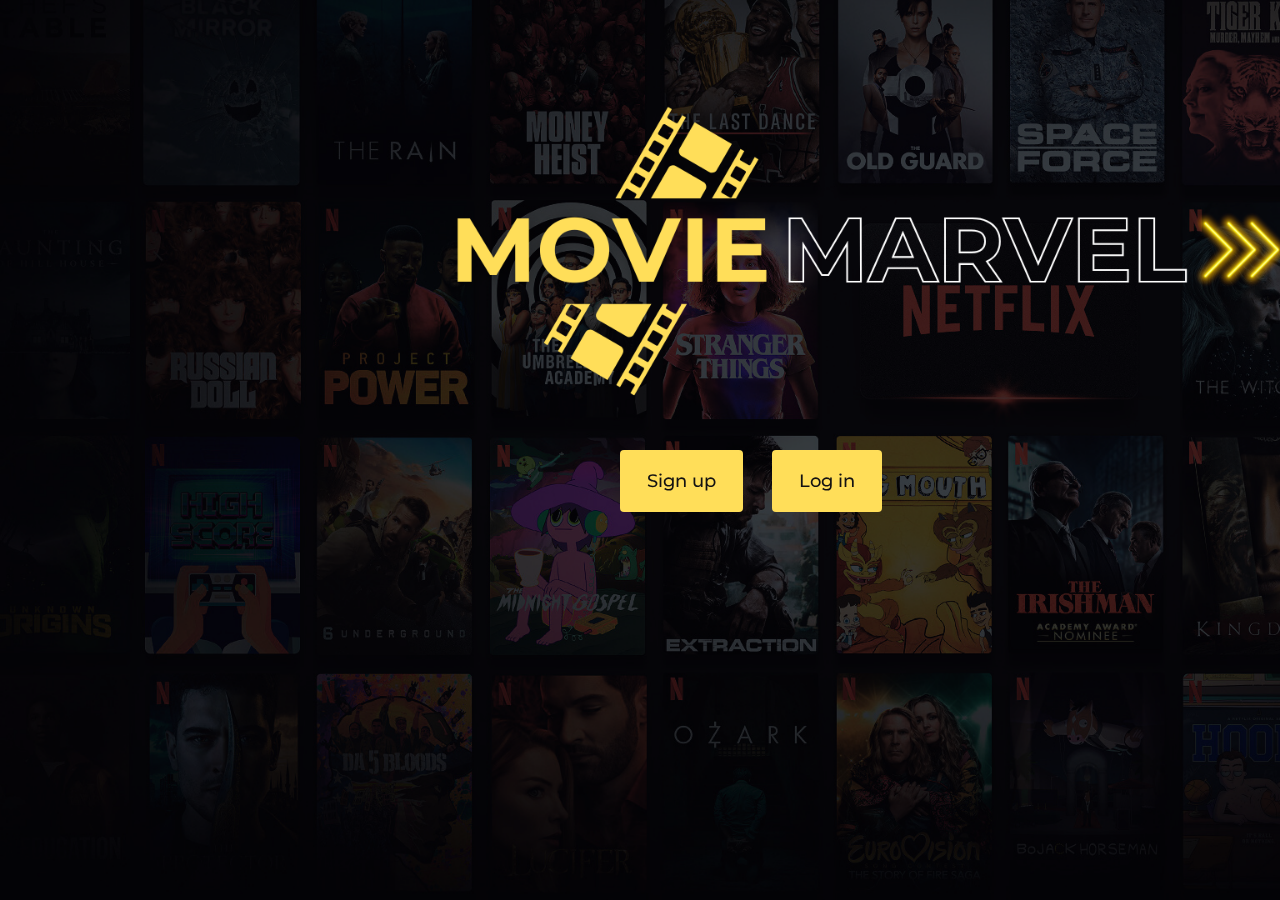
<file: movie-marvel-website/index.html>
<!DOCTYPE html>
<html lang="en">
<head>
    <meta charset="UTF-8">
    <meta name="viewport" content="width=device-width, initial-scale=1.0">
    <title>Movie Marvel</title>
    <link rel="icon" type="image/x-icon" href="favicon.jpg">
    <link href="https://fonts.googleapis.com/css2?family=Montserrat:ital,wght@0,100..900;1,100..900&display=swap" rel="stylesheet">
    <link rel="stylesheet" href="index.css">
</head>
<body>
  <!-- Buttons to log in and sign up pages -->
  <div class="mainbuttons">
    <a href="sign_up.html" class="button">Sign up</a>
    <a href="log_in.html" class="button">Log in</a>
  </div>
</body>
</html>
</file>
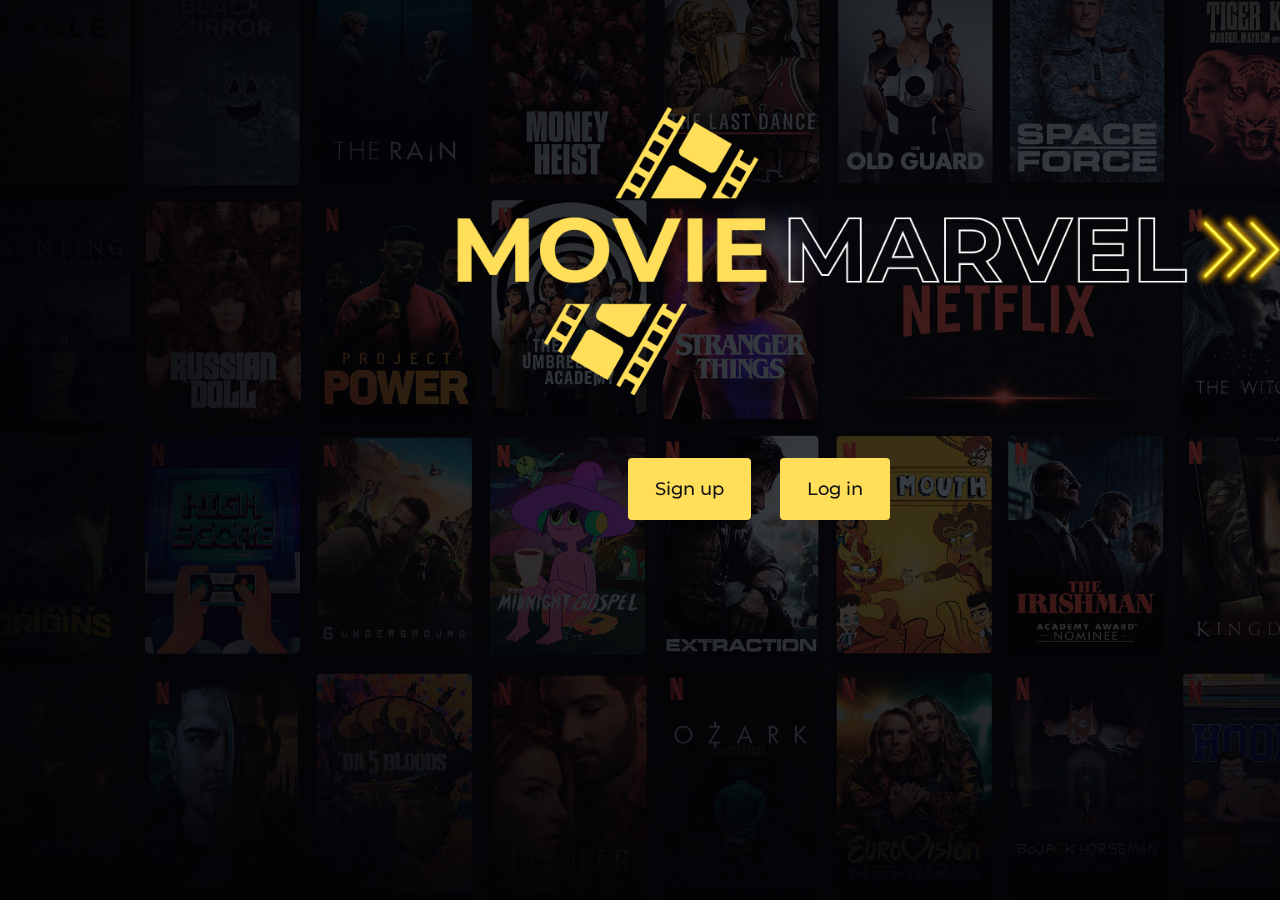
<file: movie-marvel-website/landing_page.html>
<!DOCTYPE html>
<html lang="en">
<head>
    <meta charset="UTF-8">
    <meta name="viewport" content="width=device-width, initial-scale=1.0">
    <title>Movie Marvel</title>
    <link rel="icon" type="image/x-icon" href="logo.jpg">
    <link href="https://fonts.googleapis.com/css2?family=Montserrat:ital,wght@0,100..900;1,100..900&display=swap" rel="stylesheet">
    <style>
        body {
            background-image: url('bg.png');
            background-repeat: no-repeat;
            background-size: cover;
            background-attachment: fixed;
        }
        
        .mainbuttons{
            margin-top: 470px;
            margin-left: 620px;
            position: fixed;
        }
        
        .button{
            background-color: #ffde59;
            color: #131212;
            font-size: 18px;
            padding: 18px 25px;
            border-radius: 4px;
            border: none;
            text-align: center;
            cursor: pointer;
            text-decoration: none;
            font-family: Montserrat;
            font-weight: 500;
            margin-right: 25px;
            border: 2px solid transparent;
        }
        
        .button:hover{
            color: #ffde59;
            background-color: #131212;
            cursor: pointer;
            border: 2px solid #ffde59; 
            box-shadow: 0 12px 16px 0 rgba(0,0,0,0.24), 0 17px 50px 0 rgba(0,0,0,0.19);
        }
    </style>
</head>
<body>
    <div class="mainbuttons">
      <a href="sign_up.html" class="button">Sign up</a>
      <a href="log_in.html" class="button">Log in</a>
    </div>
</body>
</html>
</file>
<file: movie-marvel-website/index.css>
/* CSS for index page */
 * {
     box-sizing: border-box;
 }

 body {
     background-image: url('bg.png');
     background-repeat: no-repeat;
     background-size: cover;
     background-attachment: fixed;
 }

 .mainbuttons {
     margin-top: 470px;
     margin-left: 620px;
     position: fixed;
 }

 .button {
     background-color: #ffde59;
     color: #131212;
     font-size: 18px;
     padding: 18px 25px;
     border-radius: 4px;
     border: none;
     text-align: center;
     cursor: pointer;
     text-decoration: none;
     font-family: Montserrat;
     font-weight: 500;
     margin-right: 25px;
     border: 2px solid transparent;
 }

 .button:hover {
     color: #ffde59;
     background-color: #131212;
     cursor: pointer;
     border: 2px solid #ffde59;
     box-shadow: 0 12px 16px 0 rgba(0, 0, 0, 0.24), 0 17px 50px 0 rgba(0, 0, 0, 0.19);
 }

 @media (max-width: 480px) {
  body {
    background-image: url('mobbg.png');
    background-repeat: no-repeat;
    background-size: cover;
    background-position: center;
  }

  .mainbuttons {
    position: static;
    margin: 85% auto 0 auto;
    text-align: center;
    width: 100%;
  }

  .button {
    display: block;
    width: 50%;
    margin: 10px auto;
    font-size: 16px;
    padding: 15px 25px;
  }
}

@media (min-width: 481px) and (max-width: 1024px) {
  .mainbuttons {
    position: static; 
    margin: 400px auto 0 auto; 
    text-align: center;
  }

  .button {
    display: inline-block;
    width: auto;
    font-size: 17px;
    padding: 16px 24px;
    margin: 10px 15px;
  }

  body {
    background-size: cover;
    background-position: center;
  }
}

/* Media query for above 1024px */
/* Original CSS is effective here */
@media screen and (min-width: 1025px) {
  body {
    max-width: 100%;
    margin: 0;
  }
}
</file>
